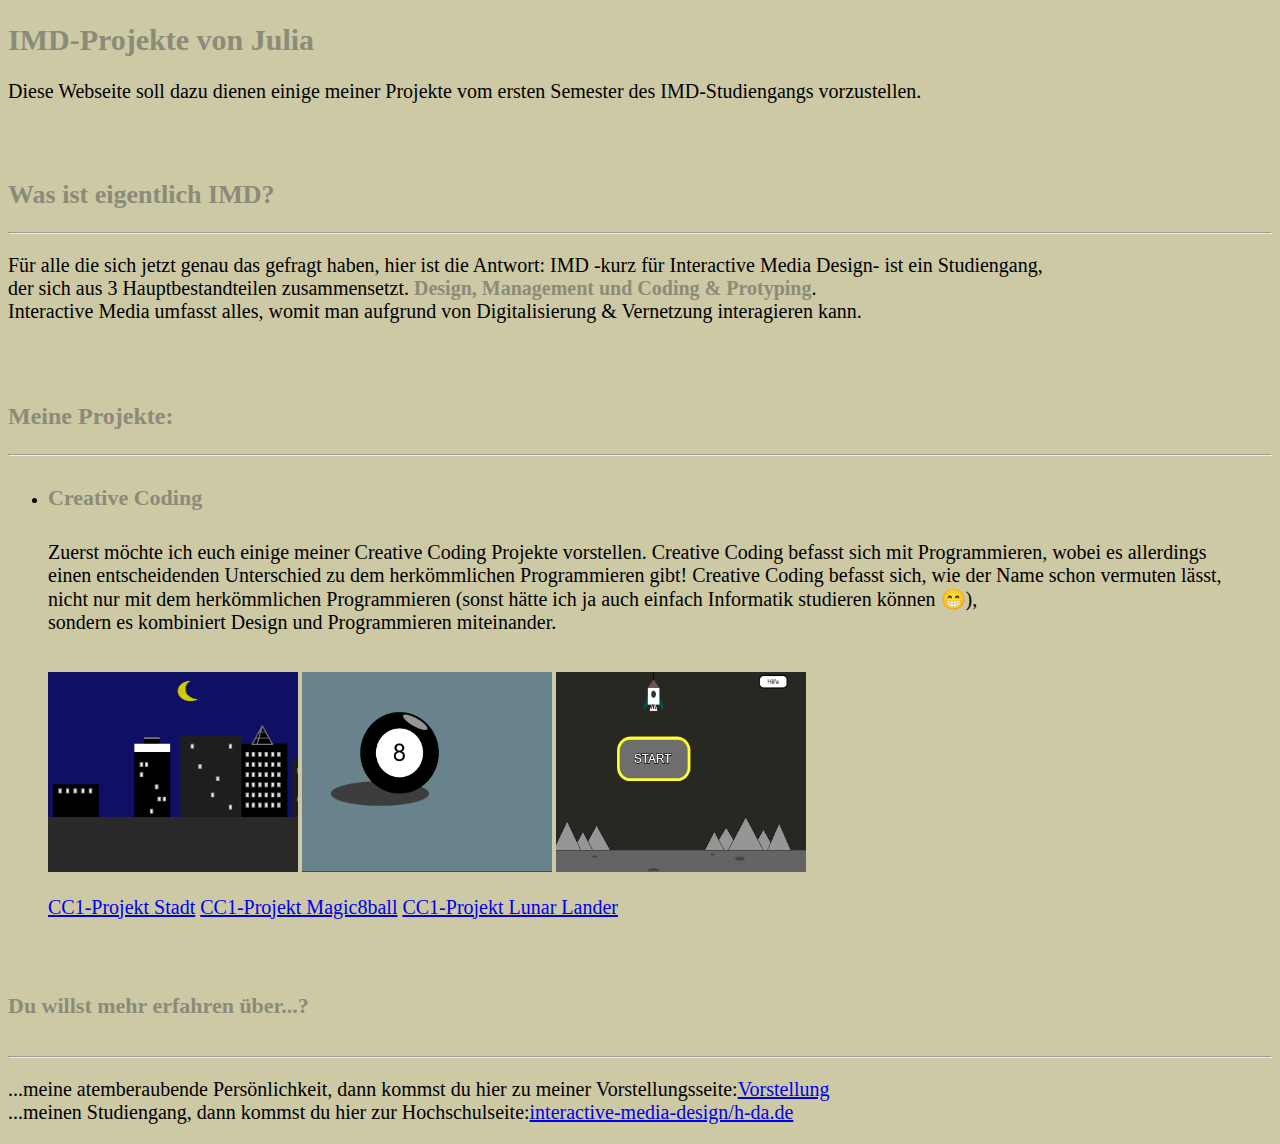
<file: index.html>
<!DOCTYPE html>
<html>
  <head>
    <title>IMD-Projekte von Julia</title>
    <link rel="stylesheet" type="text/css" href="portfolio.css" />
  </head>
  <header>
    <h1><strong>IMD-Projekte von Julia</strong></h1>
  </header>
  <body>
    <p>Diese Webseite soll dazu dienen einige meiner Projekte vom ersten Semester des IMD-Studiengangs vorzustellen.</p>
    <br/>
    <br/>
    <h2>Was ist eigentlich IMD?</h2>
  <hr/>
    <p>Für alle die sich jetzt genau das gefragt haben, hier ist die Antwort: IMD -kurz für Interactive Media Design- ist ein Studiengang,
    <br/>
    der sich aus 3 Hauptbestandteilen zusammensetzt. <strong class="Strong">Design, Management und Coding & Protyping</strong>.
    <br/>
    Interactive Media umfasst alles, womit man aufgrund von Digitalisierung & Vernetzung interagieren kann.</p>
  <br/>
  <br/>
 <h3>Meine Projekte:</h3>
<hr/>
<ul>
<li><h4>Creative Coding</h4>
<p>Zuerst möchte ich euch einige meiner Creative Coding Projekte vorstellen. Creative Coding befasst sich mit Programmieren, wobei es allerdings
<br/>
einen entscheidenden Unterschied zu dem herkömmlichen Programmieren gibt! Creative Coding befasst sich, wie der Name schon vermuten lässt, 
<br/>
nicht nur mit dem herkömmlichen Programmieren (sonst hätte ich ja auch einfach Informatik studieren können 😁),
<br/>
sondern es kombiniert Design und Programmieren miteinander.</p>
</li>
<!-- <li><h4>Design</h4> 
In Design haben wir uns bereits sowohl mit den unterschiedlichen Arten von Design beschäftigt, als auch mit der Wirkung und Sprache von Produkten
<br/>
und unserer Verantwortung gegenüber dem Nutzer.
Zurzeit liegt unser Hauptaugenmerk auf der Gestaltung und Umsetzung einer von uns überlegten Appidee für die Zukunft, 
<br/>
welche die Vorgaben sozial zu sein und Gesellschaftsbezug zu haben erfüllen muss.
</li>-->
<br/>
<img class="stadt" src="Stadt_portfolio.png" alt="Stadt"/>
<img class="MagicBall" src="Magic8ball.png" alt="MagicBall"/>
<img class="LunarLander" src="lunarLander.png" alt="LunarLander"/>
<br/>
<p><a href="stadt.html">CC1-Projekt Stadt</a>
<a href="magic8ball.html">CC1-Projekt Magic8ball</a>
<a href="lunarLander.html">CC1-Projekt Lunar Lander</a></p>
</ul>
<br/>
</body>
 <footer>
      <h5>Du willst mehr erfahren über...?</h5>
      <hr/>
      <p>...meine atemberaubende Persönlichkeit, dann kommst du hier zu meiner Vorstellungsseite:<a href="vorstellung.html">Vorstellung</a>
    </br>
      ...meinen Studiengang, dann kommst du hier zur Hochschulseite:<a href="https://imd.mediencampus.h-da.de/">interactive-media-design/h-da.de</a></p>
</footer>
</html>
</file>
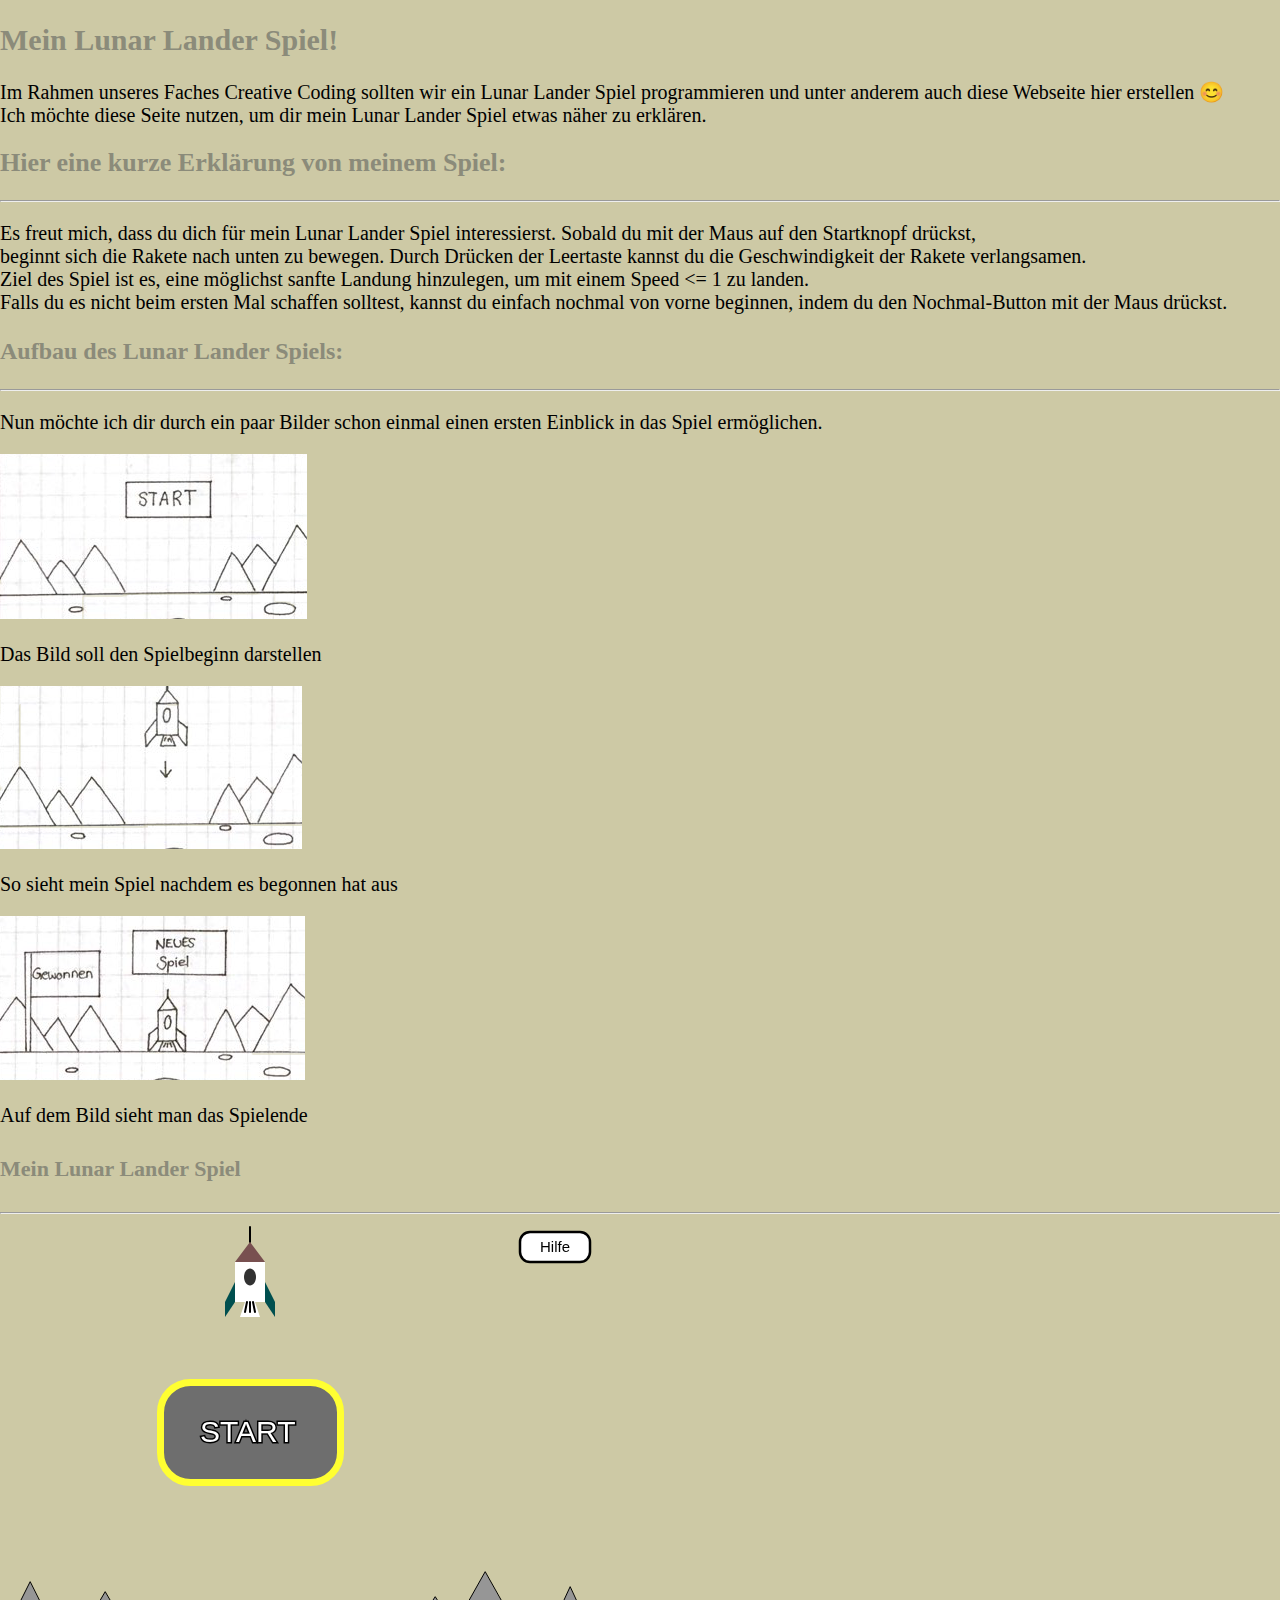
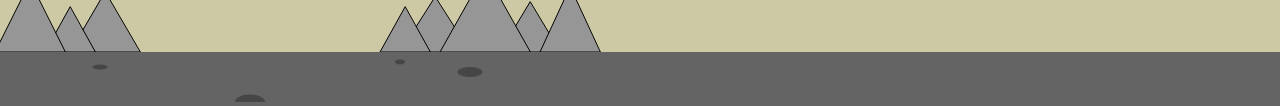
<file: lunarLander.html>
<!DOCTYPE html>
<html>
  <head>
    <title>CC1-Projekt Lunar Lander</title>
    <link rel="stylesheet" type="text/css" href="lunarLander.css" />
    <title>Lunar Lander</title>
    <script src="p5.min.js"></script>
    <script src="p5setup.js"></script>
    <script src="lunarLander.js"></script>
    <link rel="stylesheet" type="text/css" href="style.css" />
  </head>
  <header>
    <h1>
      <strong><d>Mein Lunar Lander Spiel!</d></strong>
    </h1>
  </header>
  <main>
    <p>
      Im Rahmen unseres Faches Creative Coding sollten wir ein Lunar Lander
      Spiel programmieren und unter anderem auch diese Webseite hier erstellen
      😊 <br />Ich möchte diese Seite nutzen, um dir mein Lunar Lander Spiel
      etwas näher zu erklären.
    </p>
  </main>
  <body>
    <h2>Hier eine kurze Erklärung von meinem Spiel:</h2>
    <hr />
    <p>
      Es freut mich, dass du dich für mein Lunar Lander Spiel interessierst.
      Sobald du mit der Maus auf den Startknopf drückst,
      <br />beginnt sich die Rakete nach unten zu bewegen. Durch Drücken der
      Leertaste kannst du die Geschwindigkeit der Rakete verlangsamen.
      <br />Ziel des Spiel ist es, eine möglichst sanfte Landung hinzulegen, um
      mit einem Speed <= 1 zu landen. <br />Falls du es nicht beim ersten Mal
      schaffen solltest, kannst du einfach nochmal von vorne beginnen, indem du
      den Nochmal-Button mit der Maus drückst.
    </p>
  </body>
  <h3>
    Aufbau des Lunar Lander Spiels:
  </h3>
  <hr />
  <p>
    Nun möchte ich dir durch ein paar Bilder schon einmal einen ersten Einblick
    in das Spiel ermöglichen.
  </p>
  <img src="Start_1.png" alt="Zu Beginn des Spiels" />
  <p>Das Bild soll den Spielbeginn darstellen</p>
  <img src="Während_1.png" alt="Während des Spiels" />
  <p>So sieht mein Spiel nachdem es begonnen hat aus</p>
  <img src="Ende_1.png" alt="Zum Ende des Spiels" />
  <p>Auf dem Bild sieht man das Spielende</p>
  <h4>Mein Lunar Lander Spiel</h4>
  <hr />
  <div id="lunarlander"></div>
</html>
</file>
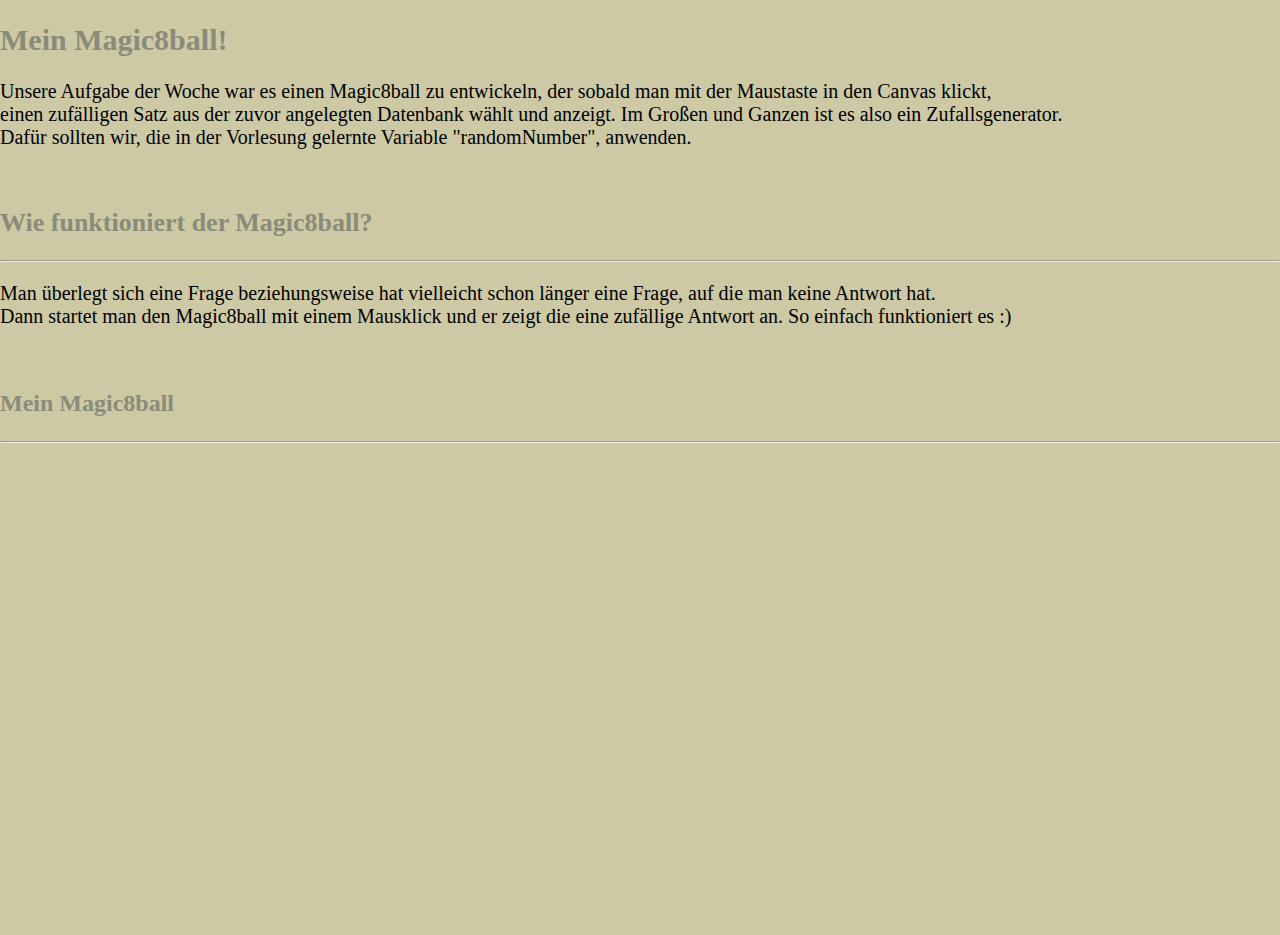
<file: magic8ball.html>
<!DOCTYPE html>
<html>
  <head>
    <title>CC1-Projekt Magic8ball</title>
    <link rel="stylesheet" type="text/css" href="magic8ball.css" />
    <title>Magic8ball</title>
    <script src="p5.min.js"></script>
    <script src="p5setup.js"></script>
    <script src="magic8ball.js"></script>
    <link rel="stylesheet" type="text/css" href="style.css" />
  </head>
  <header>
    <h1><strong>Mein Magic8ball!</strong></h1>
  </header>
  <body>
    <p>
      Unsere Aufgabe der Woche war es einen Magic8ball zu entwickeln, der sobald
      man mit der Maustaste in den Canvas klickt,
      <br />
      einen zufälligen Satz aus der zuvor angelegten Datenbank wählt und
      anzeigt. Im Großen und Ganzen ist es also ein Zufallsgenerator.
      <br />
      Dafür sollten wir, die in der Vorlesung gelernte Variable "randomNumber",
      anwenden.
    </p>
    <br />
    <h2>Wie funktioniert der Magic8ball?</h2>
    <hr />
    <p>
      Man überlegt sich eine Frage beziehungsweise hat vielleicht schon länger
      eine Frage, auf die man keine Antwort hat.
      <br />
      Dann startet man den Magic8ball mit einem Mausklick und er zeigt die eine
      zufällige Antwort an. So einfach funktioniert es :)
    </p>
    <br />
    <h3>Mein Magic8ball</h3>
    <hr />
    <div id="magicball"></div>
    <!--Die Javascript-Datei wird aus mir unerkenntlichen Gründen erst angezeigt, sobald man mit der Maustaste unter den Titel "Mein Magic8ball" klickt-->
  </body>
</html>
</file>
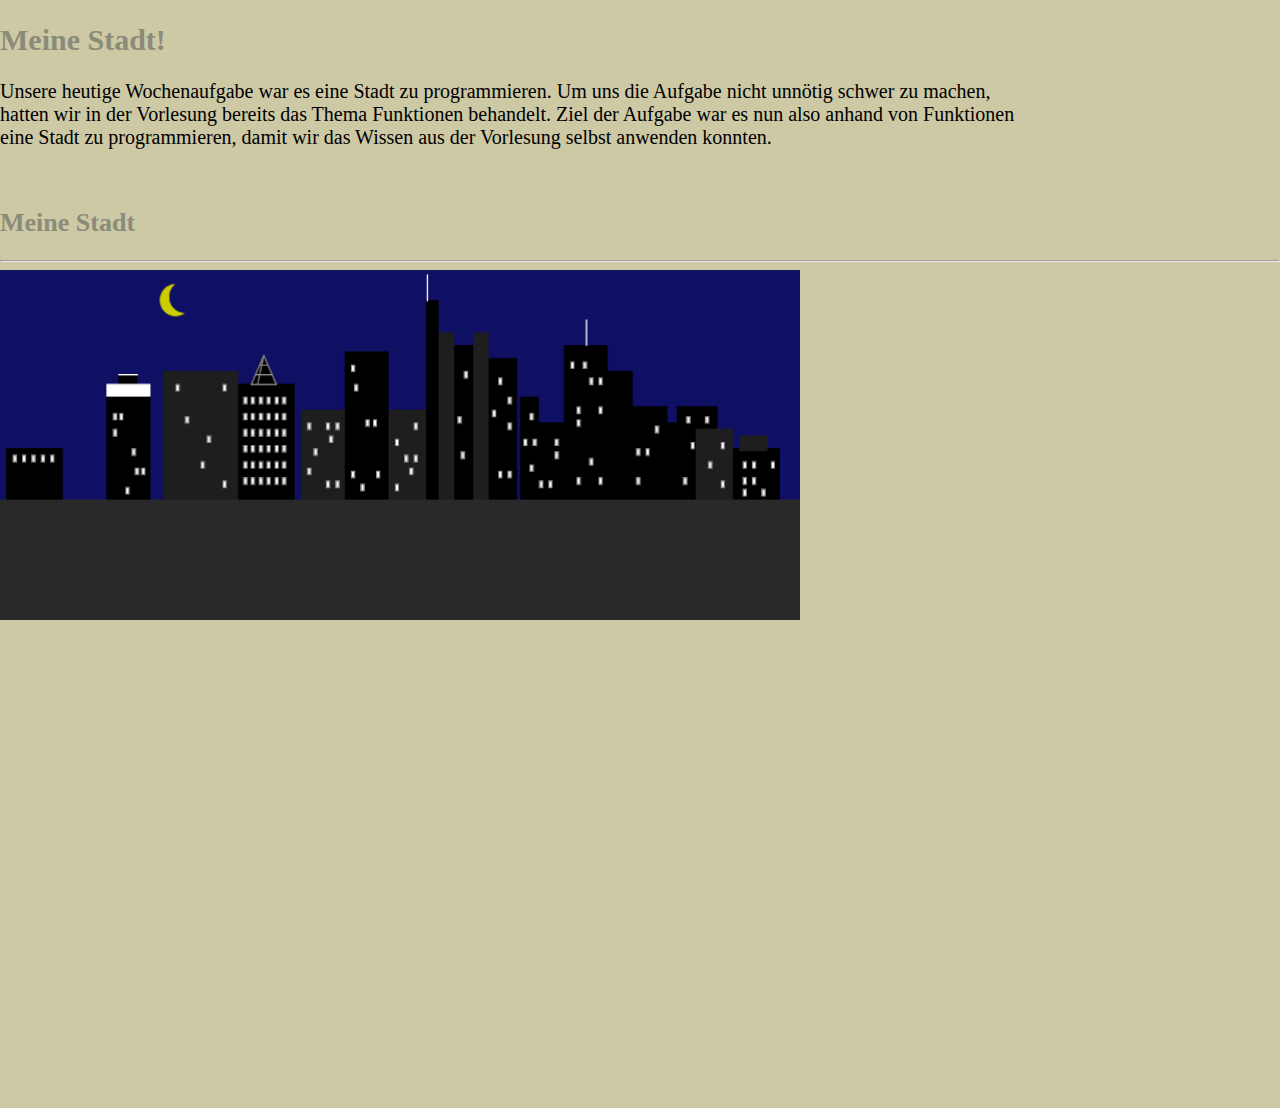
<file: stadt.html>
<!DOCTYPE html>
<html>
  <head>
    <title>CC1-Projekt Stadt</title>
    <link rel="stylesheet" type="text/css" href="stadt.css" />
    <title>Stadt</title>
    <script src="p5.min.js"></script>
    <script src="p5setup.js"></script>
    <script src="stadt.js"></script>
    <link rel="stylesheet" type="text/css" href="style.css" />
  </head>
  <header>
    <h1><strong>Meine Stadt!</strong></h1>
  </header>
  <body>
    <p>
      Unsere heutige Wochenaufgabe war es eine Stadt zu programmieren. Um uns
      die Aufgabe nicht unnötig schwer zu machen,
      <br />
      hatten wir in der Vorlesung bereits das Thema Funktionen behandelt. Ziel
      der Aufgabe war es nun also anhand von Funktionen
      <br />
      eine Stadt zu programmieren, damit wir das Wissen aus der Vorlesung selbst
      anwenden konnten.
    </p>
    <br />
    <h2>Meine Stadt</h2>
    <hr />
    <img class="city" src="Stadt.png" alt="Stadt" />
    <div id="stadt"></div>
    <!--Die Javascript-Datei wird leider nicht angezeigt und ich weiß nicht genau warum, deshalb habe ich sie durch ein Foto ersetzt-->
  </body>
</html>
</file>
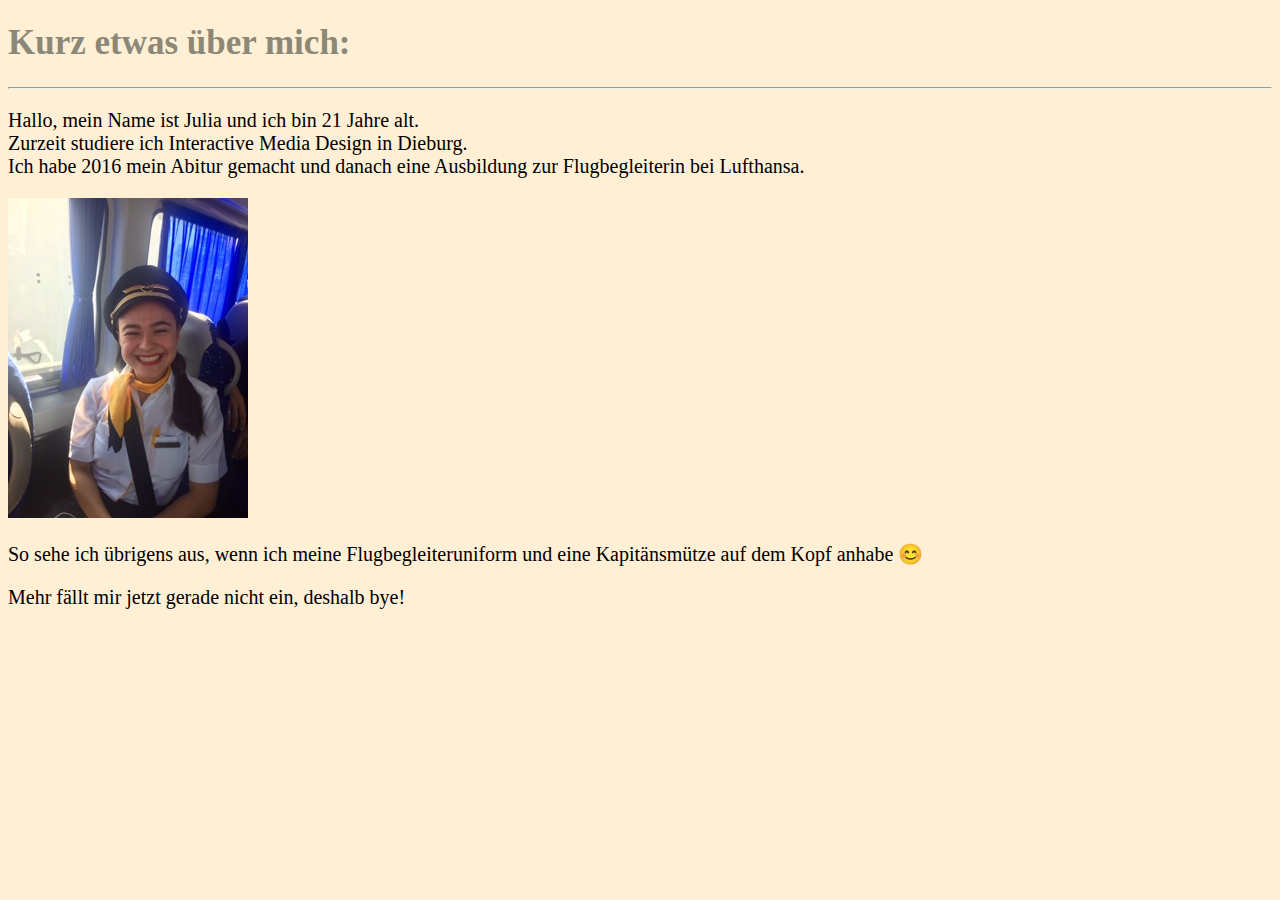
<file: vorstellung.html>
<!DOCTYPE html>
<html>
  <head>
    <title>That`s ME!</title>
    <link rel="stylesheet" type="text/css" href="vorstellung.css"/><head/>
  <header>
    <h1><strong>Kurz etwas über mich:</strong></h1>
    <hr/>
  </header>
  <body>
    <p>Hallo, mein Name ist Julia und ich bin 21 Jahre alt. <br/>Zurzeit studiere ich Interactive Media Design in Dieburg.
    <br/>Ich habe 2016 mein Abitur gemacht und danach eine Ausbildung zur Flugbegleiterin bei Lufthansa.</p>
      <img src="Bild-me.jpg"alt="Ein Bild von mir"/>
<p>So sehe ich übrigens aus, wenn ich meine Flugbegleiteruniform und eine Kapitänsmütze auf dem Kopf anhabe 😊</p>
    <p>Mehr fällt mir jetzt gerade nicht ein, deshalb bye!</p>
  </body>
</html>
</file>
<file: portfolio.css>
html {
  background-color: #cdc9a5;
}
strong {
  color: #8b8b7a;
  font-size: 30px;
}
h2 {
  color: #8b8b7a;
  font-size: 26px;
}
h3 {
  color: #8b8b7a;
  font-size: 24px;
}
h4 {
  color: #8b8b7a;
  font-size: 22px;
}
h5 {
  color: #8b8b7a;
  font-size: 22px;
}
p {
  font-size: 20px;
}
.Strong {
  font-size: 20px;
}
.stadt {
  width: 250px;
  height: 200px;
}
.MagicBall {
  width: 250px;
  height: 200px;
}
.LunarLander {
  width: 250px;
  height: 200px;
}
</file>
<file: lunarLander.css>
html {
  background-color: #cdc9a5;
}
strong {
  color: #8b8b7a;
  font-size: 30px;
}
h2 {
  color: #8b8b7a;
  font-size: 26px;
}
h3 {
  color: #8b8b7a;
  font-size: 24px;
}
h4 {
  color: #8b8b7a;
  font-size: 22px;
}
h5 {
  color: #8b8b7a;
  font-size: 22px;
}
p {
  font-size: 20px;
}
</file>
<file: style.css>
body {
  padding: 0;
  margin: 0;
}
</file>
<file: magic8ball.css>
html {
  background-color: #cdc9a5;
}
strong {
  color: #8b8b7a;
  font-size: 30px;
}
h2 {
  color: #8b8b7a;
  font-size: 26px;
}
h3 {
  color: #8b8b7a;
  font-size: 24px;
}
p {
  font-size: 20px;
}
</file>
<file: stadt.css>
html {
  background-color: #cdc9a5;
}
strong {
  color: #8b8b7a;
  font-size: 30px;
}
h2 {
  color: #8b8b7a;
  font-size: 26px;
}
p {
  font-size: 20px;
}
.city {
  width: 800px;
  height: 350px;
}
</file>
<file: vorstellung.css>
html {
  background-color: #ffefd5;
}
h1 {
  font-size: 35px;
  color: #8b8878;
}
p {
  font-size: 20px;
}
</file>
